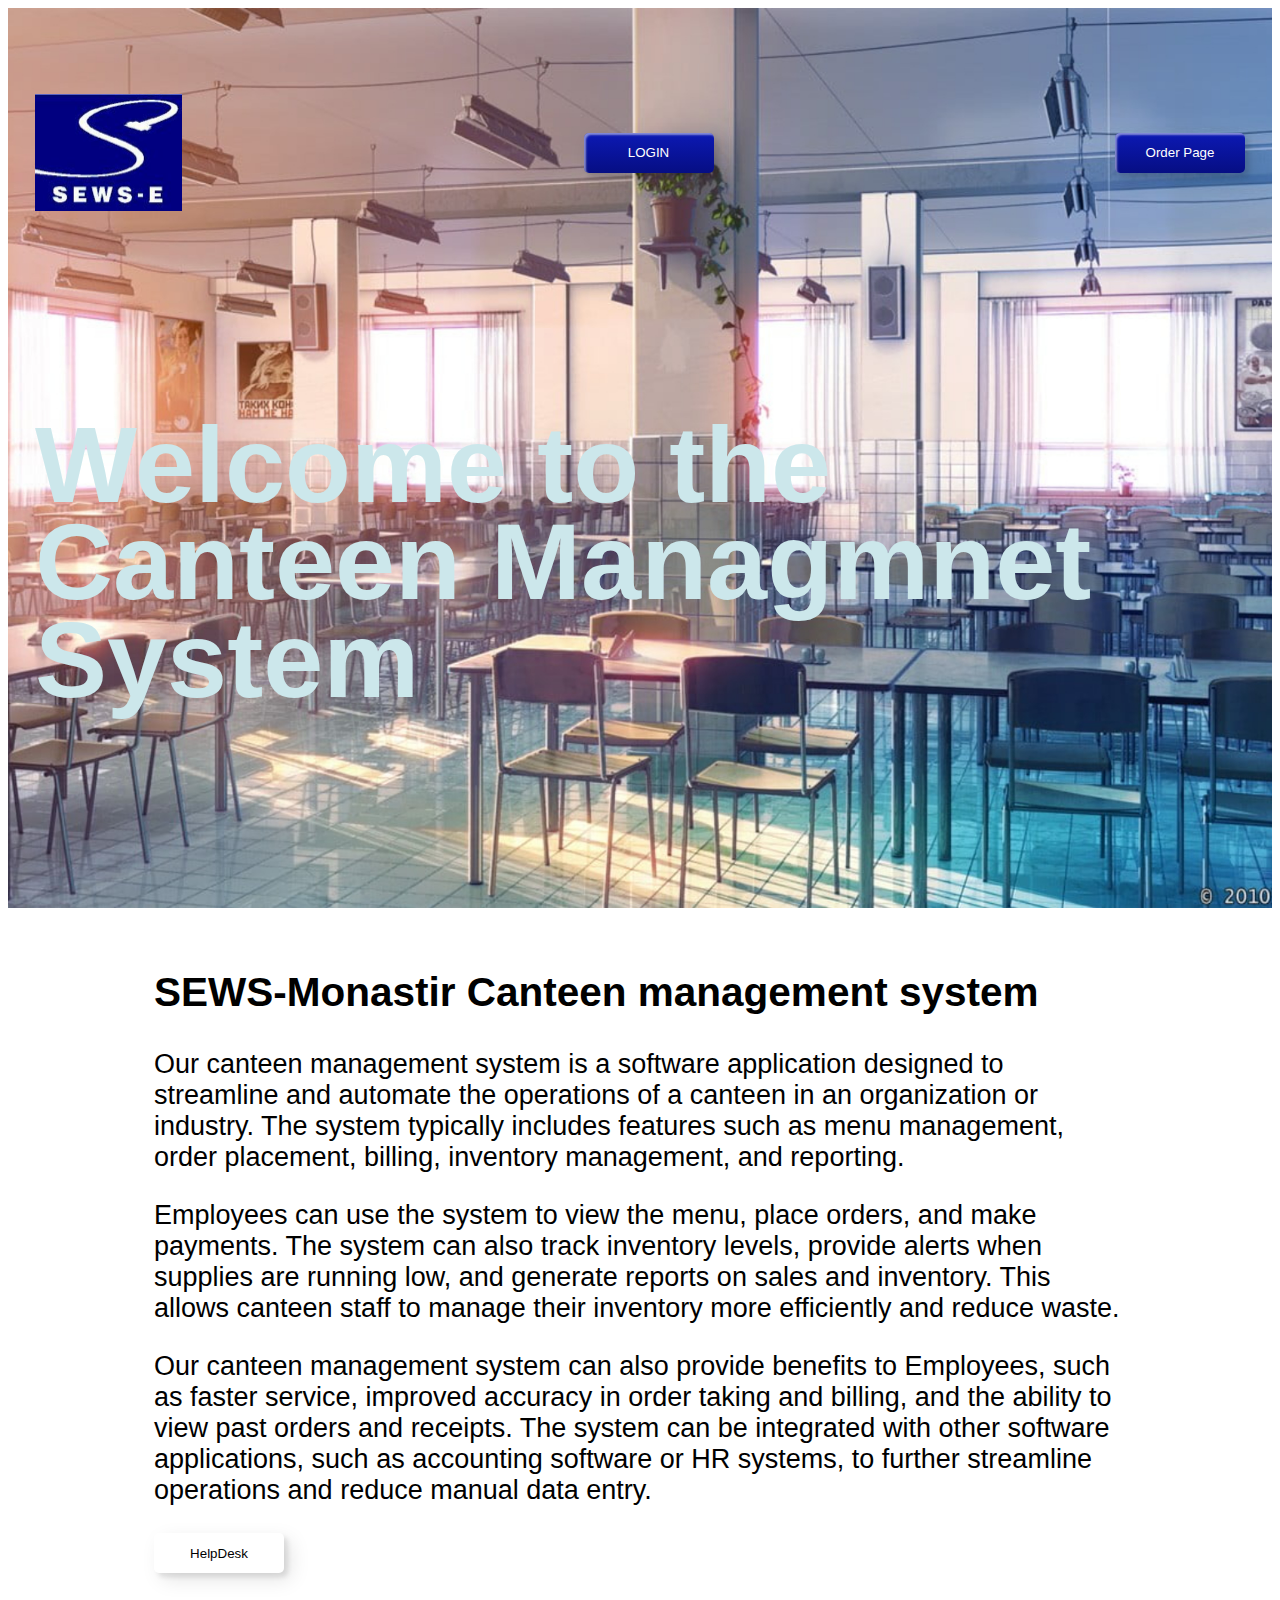
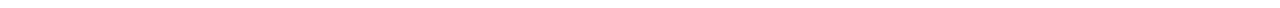
<file: templates/home.html>
<!DOCTYPE html>
<html>
    <head>
        <title>KITCHEN PAGE</title>
        <link rel="shortcut icon" type="image/x-icon" href="{{ url_for('static', filename='favicon.ico') }}">
        <link rel="stylesheet" type="text/css" href="/static/home.css" />
    </head>
</html>
<section class="hero">
    <header id="header">
      <img id="logo" src="/static/images/logo.jpeg"></img>
      <div>
        <button onclick="window.location.href='/login';" class="custom-btn btn-1">LOGIN</button></div>
      <div>
      <button onclick="window.location.href='/order';" class="custom-btn btn-1">Order Page</button></div>
    </header>
    <header class="hero-header">
      <h6 class="hero-title">Welcome to the Canteen Managmnet System</h6>
    </header>
    <footer class="hero-footer">
    </footer>
  </section>
  <article>
    <h2>SEWS-Monastir Canteen management system</h2>
    <p>Our canteen management system is a software application designed to streamline and automate the operations of a canteen in an organization or industry. The system typically includes features such as menu management, order placement, billing, inventory management, and reporting.</p>
    <p>Employees can use the system to view the menu, place orders, and make payments. The system can also track inventory levels, provide alerts when supplies are running low, and generate reports on sales and inventory. This allows canteen staff to manage their inventory more efficiently and reduce waste.</p>
    <p>Our canteen management system can also provide benefits to Employees, such as faster service, improved accuracy in order taking and billing, and the ability to view past orders and receipts. The system can be integrated with other software applications, such as accounting software or HR systems, to further streamline operations and reduce manual data entry.</p>
    <button onclick="window.location.href='/login';" class="custom-btn btn-16">HelpDesk</button>
  </article>
</file>
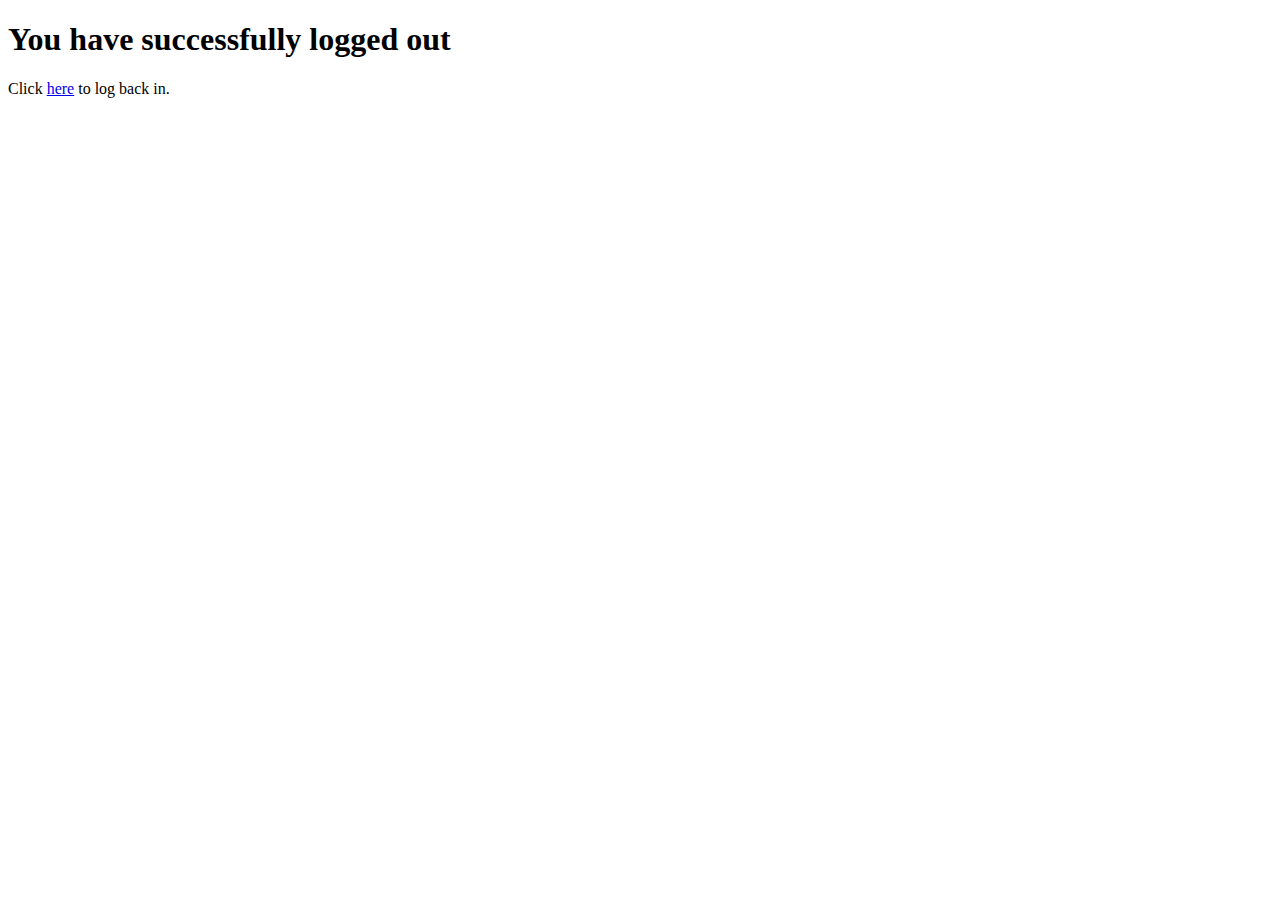
<file: templates/log_out.html>
<!DOCTYPE html>
<html>
  <head>
    <title>Logout</title>
  </head>
  <body>
    <h1>You have successfully logged out</h1>
    <p>Click <a href="{{ url_for('login') }}">here</a> to log back in.</p>
  </body>
</html>
</file>
<file: static/home.css>
body {
	font-family: 'PT Sans Caption',"Helvetica Neue", Arial, Helvetica, Geneva, sans-serif;
	font-size: 3vh;
}



#header {
	display: flex;
	justify-content: space-between;
	align-items: center;
}

#logo {
    height: 50%;
}
	
#menu-icon {
  font-family: Geneva, sans-serif;
  font-size: 6vh;
}
	

.hero {
	display: flex;
	flex-direction: column;
	justify-content: space-between;
	height: 100vh;
	padding: 1em;
	box-sizing: border-box;
	color: #cce7eb;
	background: url(/static/images/bg.jpg) center center no-repeat;
	background-size: cover;
}

.hero-title {
	max-width: 16em;
	margin: 0;
	font-size: 12vh;
	font-weight: bold;
	line-height: .9;
}
	
	@media only screen and (min-width: 32em) { .hero-title { font-size: 12vh; } }	

.hero-footer {
	display: flex;
	margin-bottom: 1em;
}

.button {
	padding: .5em .67em;
	color: white;
	text-decoration: none;
	border: .1em solid white;

}
	
	.button-primary {
		color: black;
		background-color: white;
	}
	


article {
	max-width: 36em;
	margin: 0 auto;
	padding: 1em;
}
.custom-btn {
    width: 130px;
    height: 40px;
    color: #fff;
    border-radius: 5px;
    padding: 10px 25px;
    font-family: 'Lato', sans-serif;
    font-weight: 500;
    background: transparent;
    cursor: pointer;
    transition: all 0.3s ease;
    position: relative;
    display: inline-block;
     box-shadow:inset 2px 2px 2px 0px rgba(255,255,255,.5),
     7px 7px 20px 0px rgba(0,0,0,.1),
     4px 4px 5px 0px rgba(0,0,0,.1);
    outline: none;
  }
  
  /* 1 */
  .btn-1 {
    background: rgb(6,14,131);
    background: linear-gradient(0deg, rgba(6,14,131,1) 0%, rgba(12,25,180,1) 100%);
    border: none;
  }
  .btn-1:after {
    position: absolute;
    content: "";
    width: 0;
    height: 100%;
    top: 0;
    left: 0;
    direction: rtl;
    z-index: -1;
    box-shadow:
     -7px -7px 20px 0px #fff9,
     -4px -4px 5px 0px #fff9,
     7px 7px 20px 0px #0002,
     4px 4px 5px 0px #0001;
    transition: all 0.3s ease;
  }
  .btn-1:hover:after {
    left: auto;
    right: 0;
    width: 100%;
  }
  .btn-1:active {
    top: 2px;
  }
  .btn-1:hover {
     background: rgb(0,3,255);
  background: linear-gradient(0deg, rgba(0,3,255,1) 0%, rgba(2,126,251,1) 100%);
  }
  .btn-16 {
    border: none;
    color: #000;
  }
  .btn-16:after {
    position: absolute;
    content: "";
    width: 0;
    height: 100%;
    top: 0;
    left: 0;
    direction: rtl;
    z-index: -1;
    box-shadow:
     -7px -7px 20px 0px #fff9,
     -4px -4px 5px 0px #fff9,
     7px 7px 20px 0px #0002,
     4px 4px 5px 0px #0001;
    transition: all 0.3s ease;
  }
  .btn-16:hover {
    color: #000;
  }
  .btn-16:hover:after {
    left: auto;
    right: 0;
    width: 100%;
  }
  .btn-16:active {
    top: 2px;
  }
</file>
